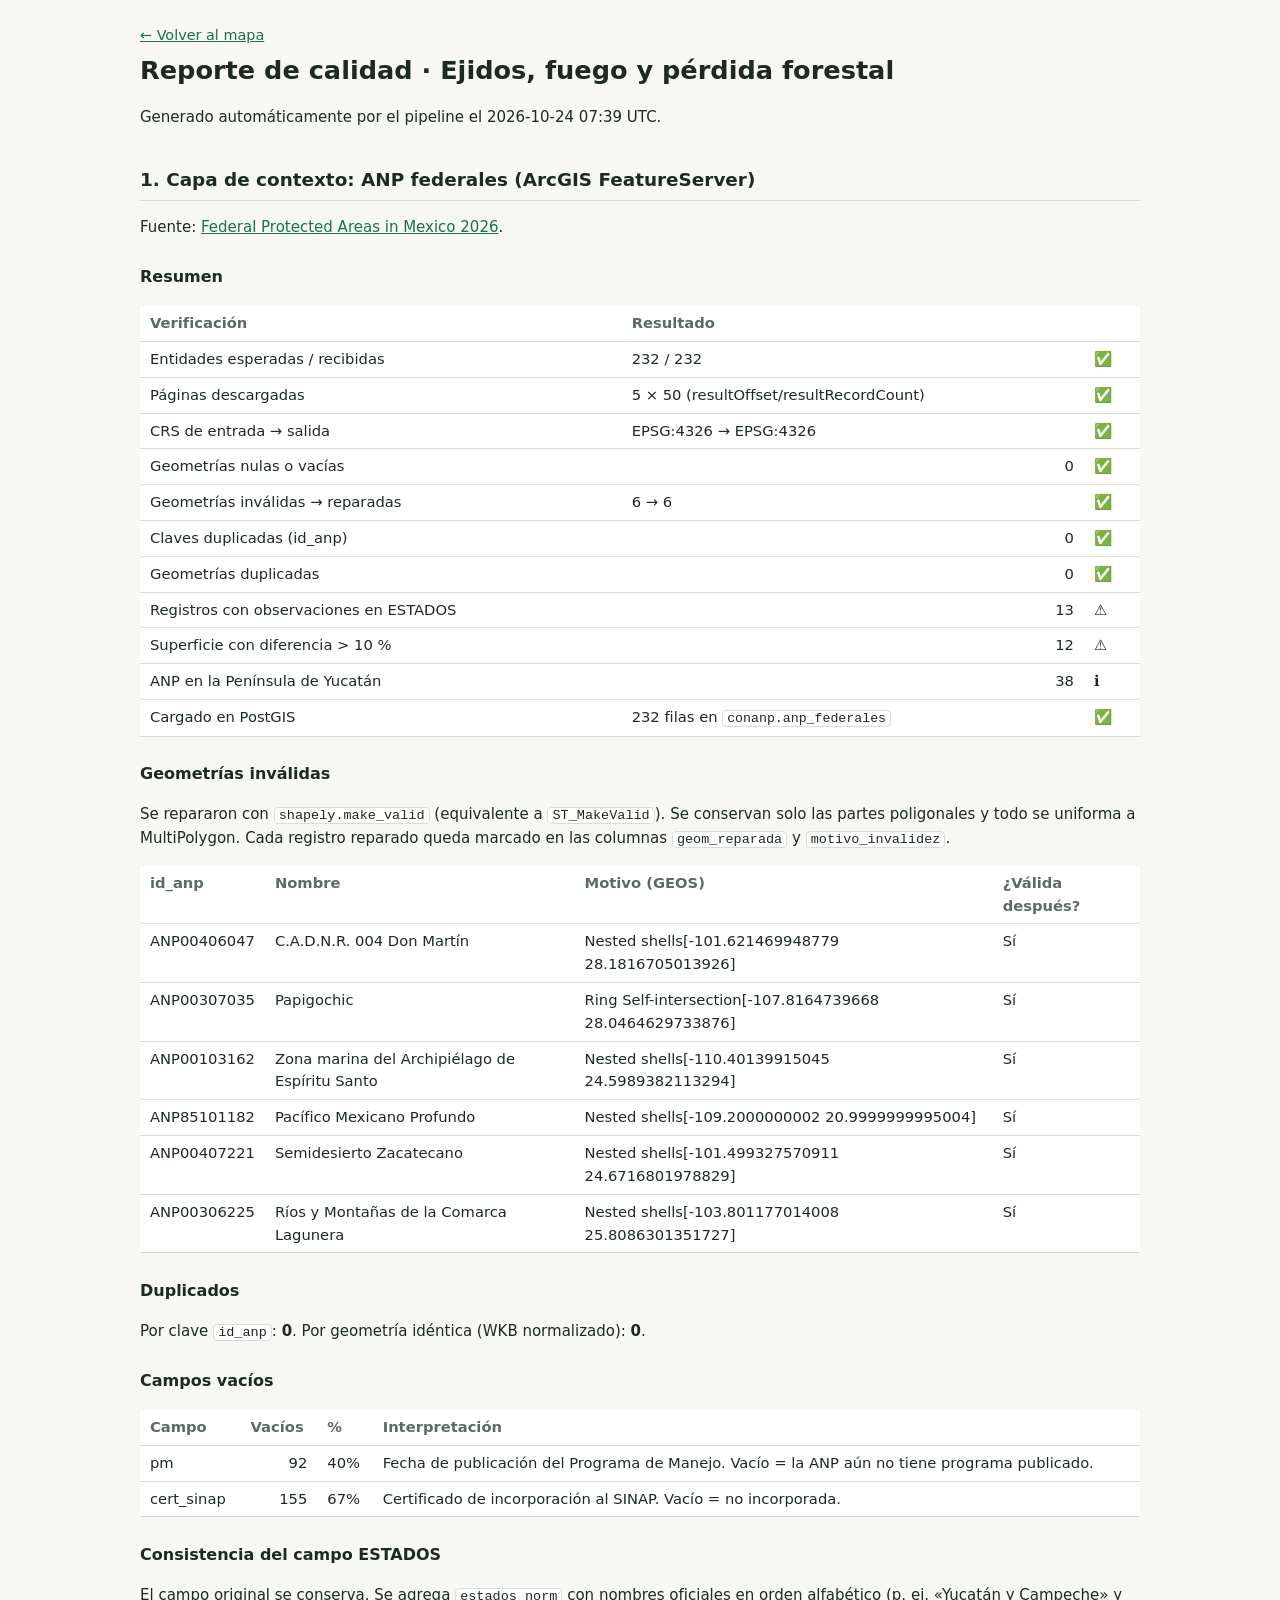
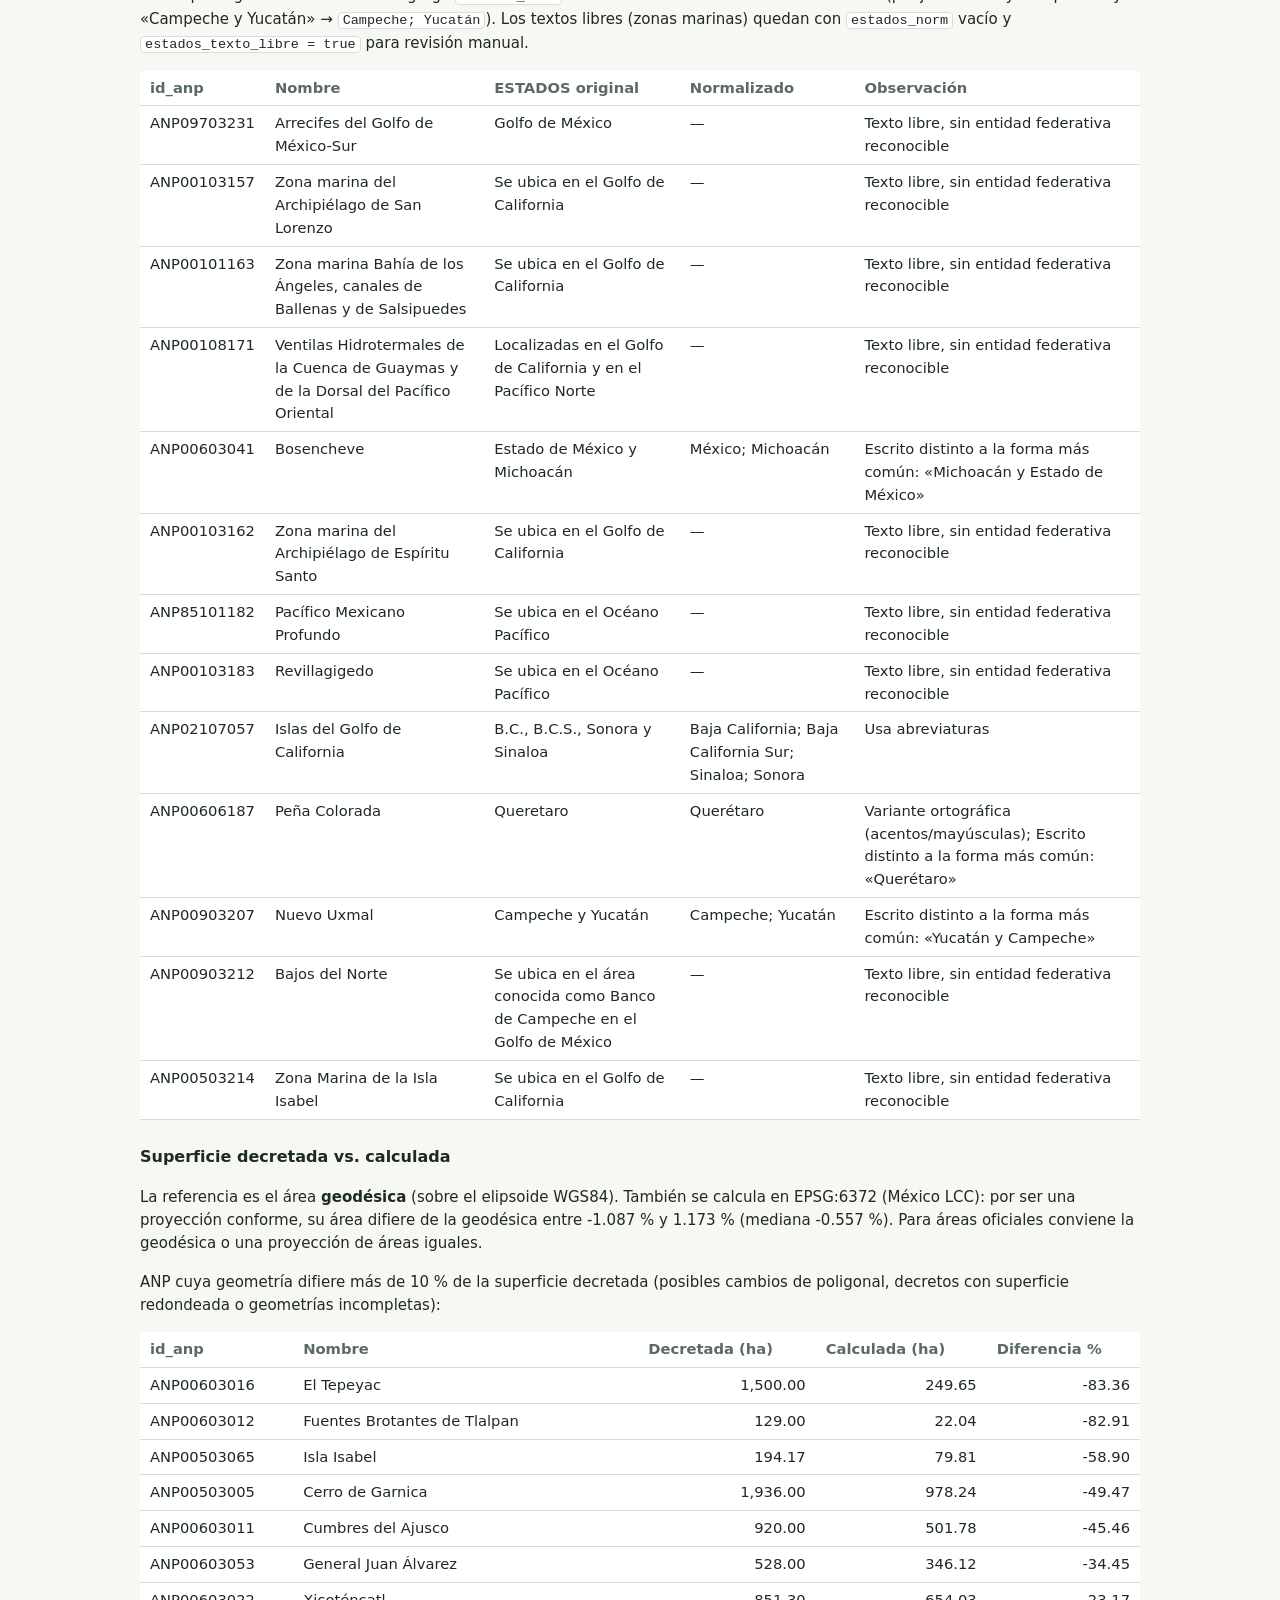
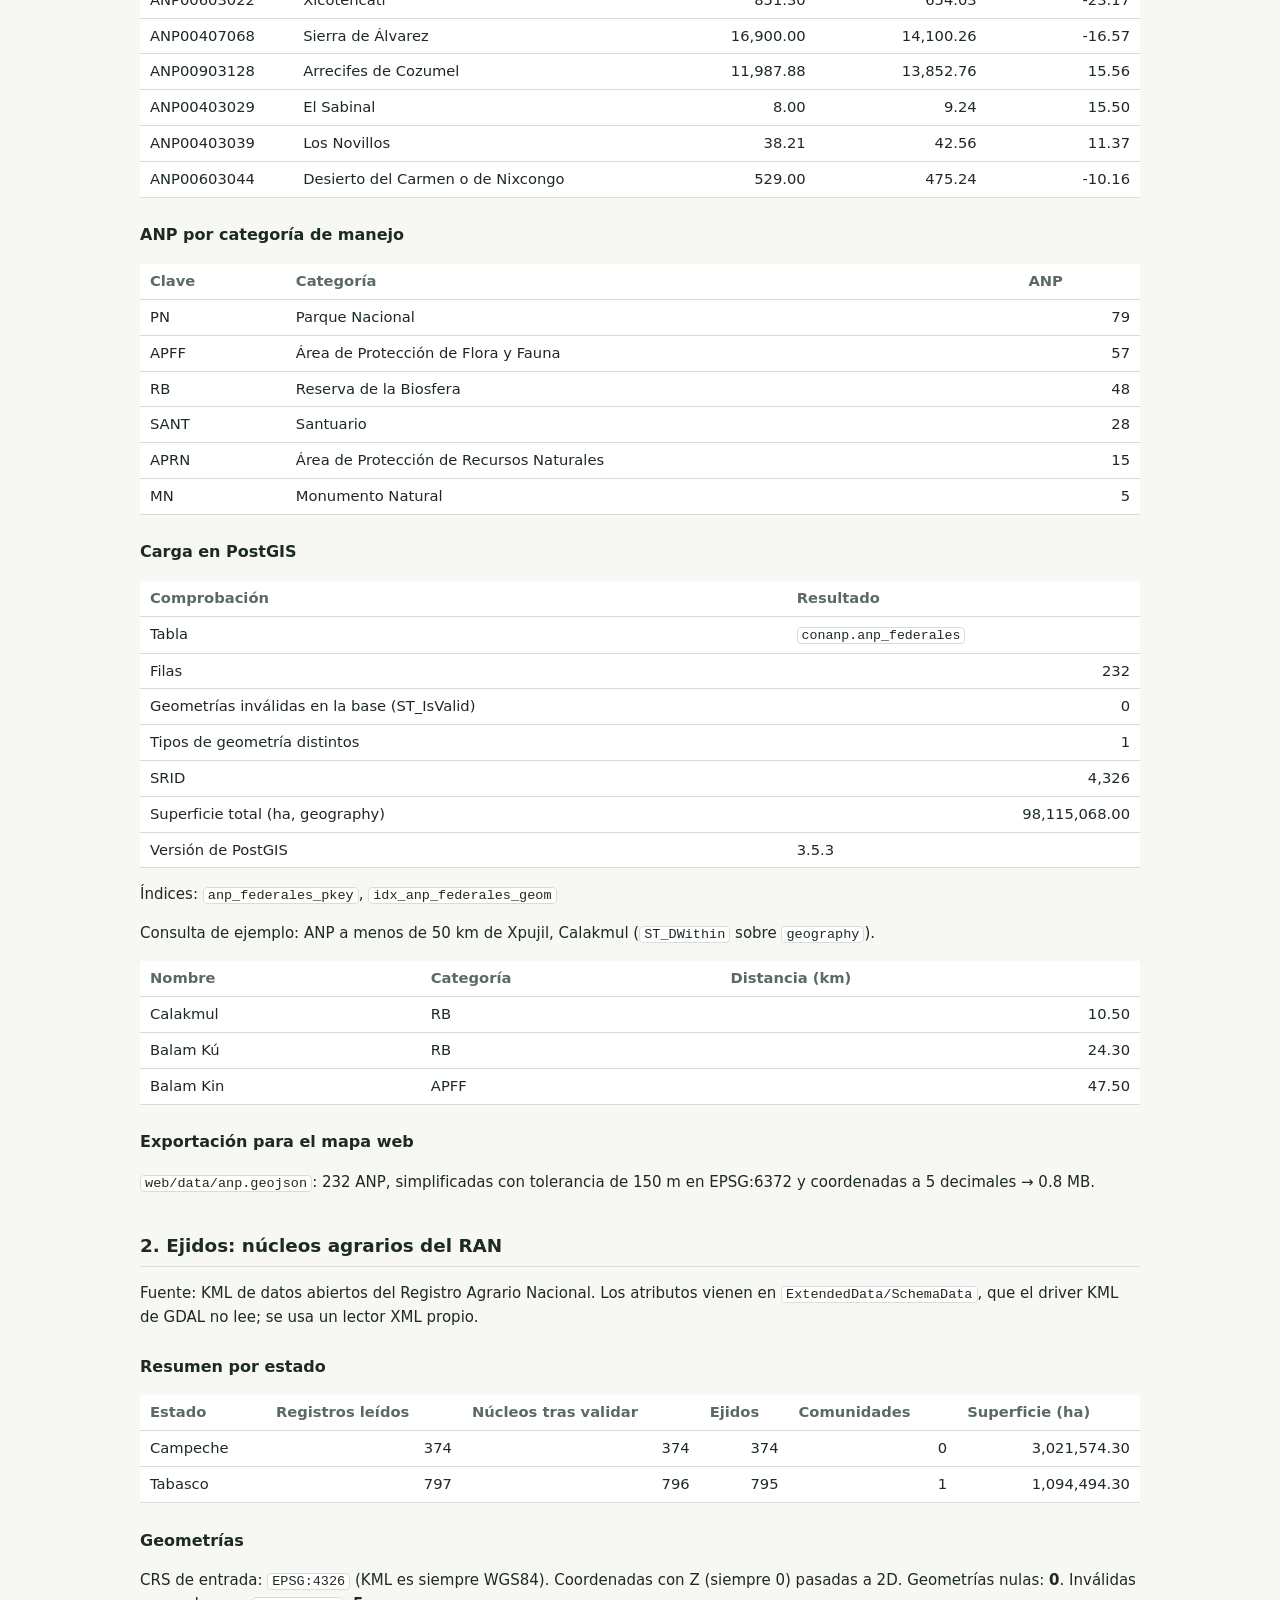
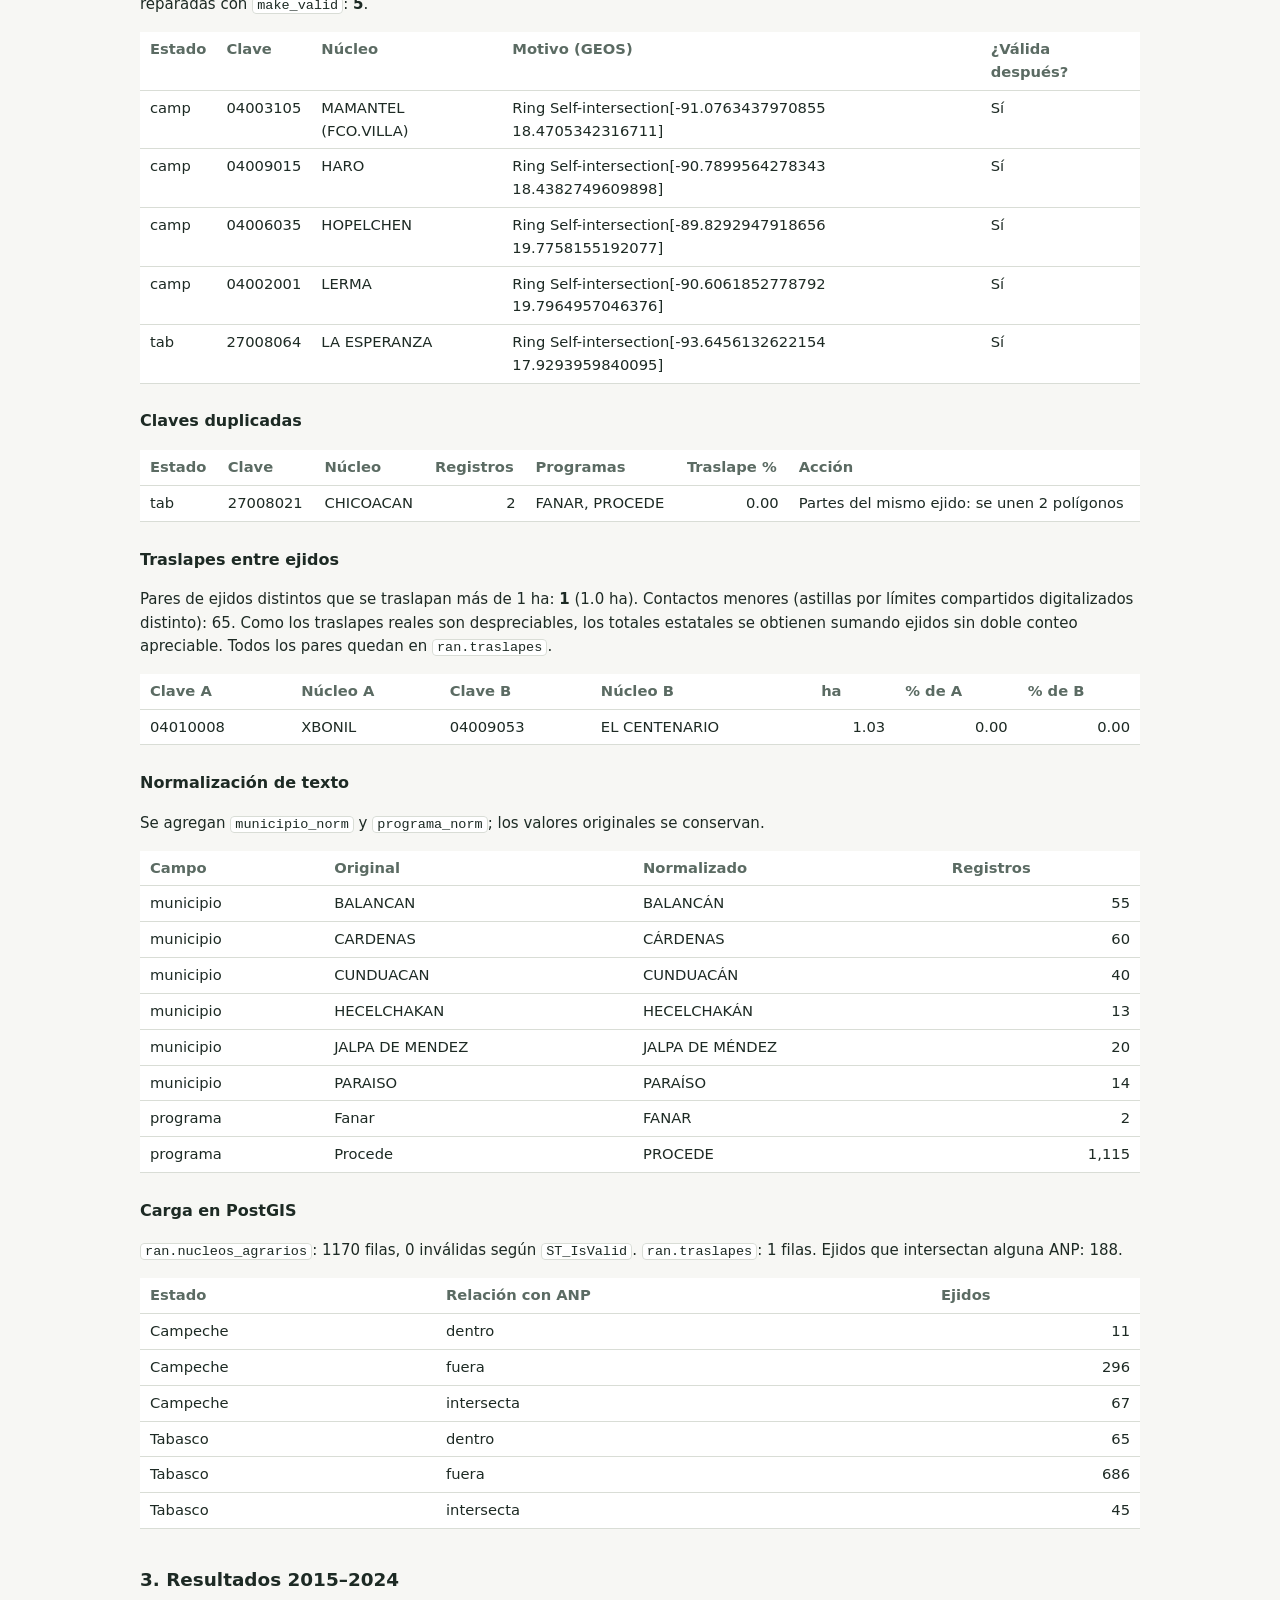
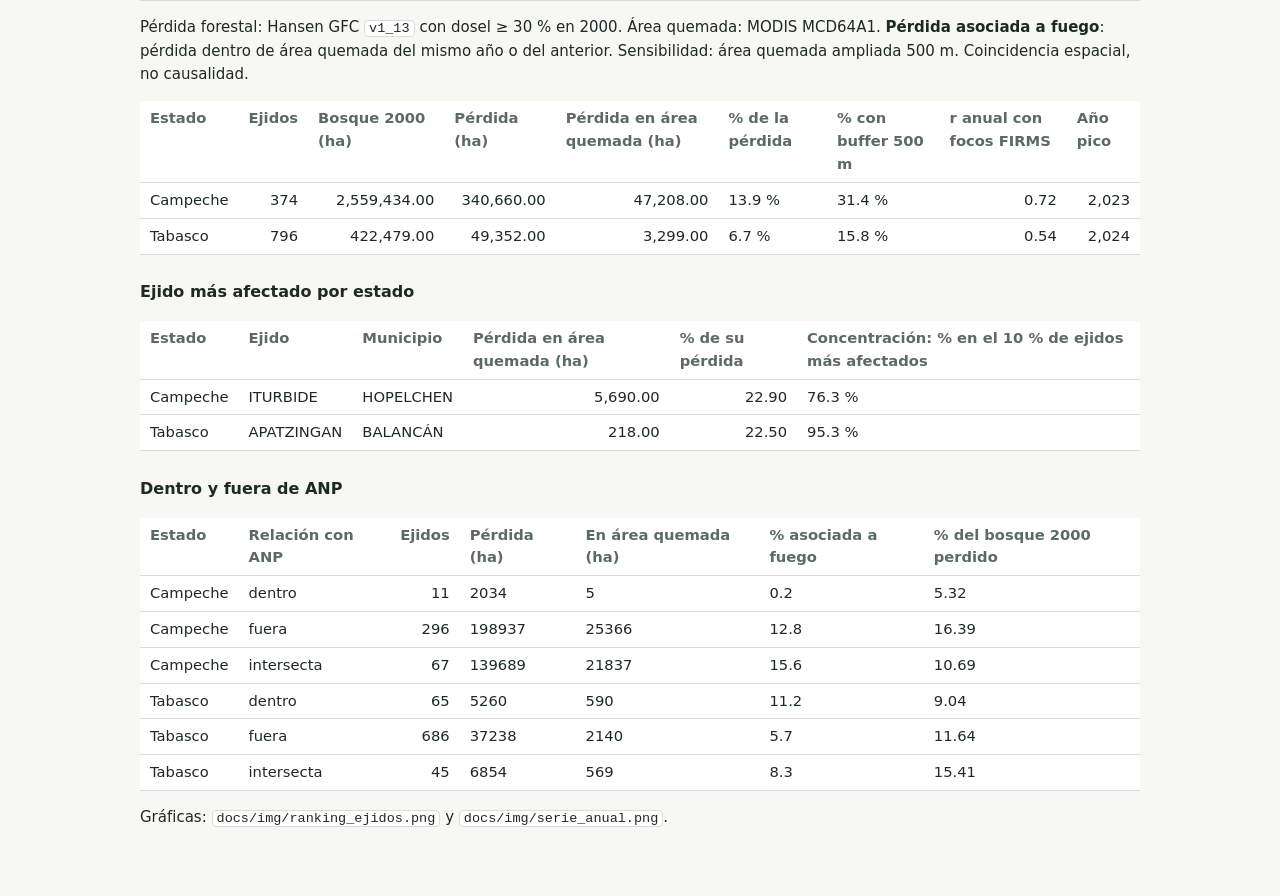
<file: web/reporte.html>
<!doctype html>
<html lang="es">
<head>
<meta charset="utf-8">
<meta name="viewport" content="width=device-width, initial-scale=1">
<title>Reporte de calidad · ANP CONANP</title>
<style>
  :root { --bg:#f7f7f4; --fg:#1d2a24; --muted:#5b6b63; --line:#d9ddd6; --accent:#1f6f50; --card:#fff; }
  @media (prefers-color-scheme: dark) {
    :root { --bg:#141a17; --fg:#e4ebe6; --muted:#9db0a6; --line:#2c3832; --accent:#5cc497; --card:#1b231f; }
  }
  body { margin:0; background:var(--bg); color:var(--fg); font:15px/1.55 system-ui, -apple-system, "Segoe UI", sans-serif; }
  main { max-width:1000px; margin:0 auto; padding:24px 16px 64px; }
  h1 { font-size:1.6rem; margin:.2em 0 .4em; }
  h3 { font-size:1rem; margin-top:1.6em; }
  h2 { font-size:1.15rem; margin-top:2em; padding-bottom:.3em; border-bottom:1px solid var(--line); }
  a { color:var(--accent); }
  code { background:var(--card); border:1px solid var(--line); border-radius:4px; padding:0 .3em; font-size:.9em; }
  .table { overflow-x:auto; }
  table { border-collapse:collapse; width:100%; background:var(--card); font-size:.92rem; }
  th, td { text-align:left; padding:6px 10px; border-bottom:1px solid var(--line); vertical-align:top; }
  th { color:var(--muted); font-weight:600; }
  td.num { text-align:right; font-variant-numeric:tabular-nums; }
  nav { font-size:.9rem; }
</style>
</head>
<body><main>
<nav><a href="index.html">← Volver al mapa</a></nav>
<h1>Reporte de calidad · Ejidos, fuego y pérdida forestal</h1>
<p>Generado automáticamente por el pipeline el 2026-10-24 07:39 UTC.</p>
<h2>1. Capa de contexto: ANP federales (ArcGIS FeatureServer)</h2>
<p>Fuente: <a href="https://services2.arcgis.com/C8EMgrsFcRFL6LrL/arcgis/rest/services/CONAMP_Federal_Protected_Areas_in_Mexico_2026/FeatureServer/1">Federal Protected Areas in Mexico 2026</a>.</p>
<h3>Resumen</h3>
<div class="table"><table><thead><tr><th>Verificación</th><th>Resultado</th><th></th></tr></thead><tbody><tr><td>Entidades esperadas / recibidas</td><td>232 / 232</td><td>✅</td></tr><tr><td>Páginas descargadas</td><td>5 × 50 (resultOffset/resultRecordCount)</td><td>✅</td></tr><tr><td>CRS de entrada → salida</td><td>EPSG:4326 → EPSG:4326</td><td>✅</td></tr><tr><td>Geometrías nulas o vacías</td><td class="num">0</td><td>✅</td></tr><tr><td>Geometrías inválidas → reparadas</td><td>6 → 6</td><td>✅</td></tr><tr><td>Claves duplicadas (id_anp)</td><td class="num">0</td><td>✅</td></tr><tr><td>Geometrías duplicadas</td><td class="num">0</td><td>✅</td></tr><tr><td>Registros con observaciones en ESTADOS</td><td class="num">13</td><td>⚠️</td></tr><tr><td>Superficie con diferencia &gt; 10 %</td><td class="num">12</td><td>⚠️</td></tr><tr><td>ANP en la Península de Yucatán</td><td class="num">38</td><td>ℹ️</td></tr><tr><td>Cargado en PostGIS</td><td>232 filas en <code>conanp.anp_federales</code></td><td>✅</td></tr></tbody></table></div>
<h3>Geometrías inválidas</h3>
<p>Se repararon con <code>shapely.make_valid</code> (equivalente a <code>ST_MakeValid</code>). Se conservan solo las partes poligonales y todo se uniforma a MultiPolygon. Cada registro reparado queda marcado en las columnas <code>geom_reparada</code> y <code>motivo_invalidez</code>.</p>
<div class="table"><table><thead><tr><th>id_anp</th><th>Nombre</th><th>Motivo (GEOS)</th><th>¿Válida después?</th></tr></thead><tbody><tr><td>ANP00406047</td><td>C.A.D.N.R. 004 Don Martín</td><td>Nested shells[-101.621469948779 28.1816705013926]</td><td>Sí</td></tr><tr><td>ANP00307035</td><td>Papigochic</td><td>Ring Self-intersection[-107.8164739668 28.0464629733876]</td><td>Sí</td></tr><tr><td>ANP00103162</td><td>Zona marina del Archipiélago de Espíritu Santo</td><td>Nested shells[-110.40139915045 24.5989382113294]</td><td>Sí</td></tr><tr><td>ANP85101182</td><td>Pacífico Mexicano Profundo</td><td>Nested shells[-109.2000000002 20.9999999995004]</td><td>Sí</td></tr><tr><td>ANP00407221</td><td>Semidesierto Zacatecano</td><td>Nested shells[-101.499327570911 24.6716801978829]</td><td>Sí</td></tr><tr><td>ANP00306225</td><td>Ríos y Montañas de la Comarca Lagunera</td><td>Nested shells[-103.801177014008 25.8086301351727]</td><td>Sí</td></tr></tbody></table></div>
<h3>Duplicados</h3>
<p>Por clave <code>id_anp</code>: <strong>0</strong>. Por geometría idéntica (WKB normalizado): <strong>0</strong>.</p>
<h3>Campos vacíos</h3>
<div class="table"><table><thead><tr><th>Campo</th><th>Vacíos</th><th>%</th><th>Interpretación</th></tr></thead><tbody><tr><td>pm</td><td class="num">92</td><td>40%</td><td>Fecha de publicación del Programa de Manejo. Vacío = la ANP aún no tiene programa publicado.</td></tr><tr><td>cert_sinap</td><td class="num">155</td><td>67%</td><td>Certificado de incorporación al SINAP. Vacío = no incorporada.</td></tr></tbody></table></div>
<h3>Consistencia del campo ESTADOS</h3>
<p>El campo original se conserva. Se agrega <code>estados_norm</code> con nombres oficiales en orden alfabético (p. ej. «Yucatán y Campeche» y «Campeche y Yucatán» → <code>Campeche; Yucatán</code>). Los textos libres (zonas marinas) quedan con <code>estados_norm</code> vacío y <code>estados_texto_libre = true</code> para revisión manual.</p>
<div class="table"><table><thead><tr><th>id_anp</th><th>Nombre</th><th>ESTADOS original</th><th>Normalizado</th><th>Observación</th></tr></thead><tbody><tr><td>ANP09703231</td><td>Arrecifes del Golfo de México-Sur</td><td>Golfo de México</td><td>—</td><td>Texto libre, sin entidad federativa reconocible</td></tr><tr><td>ANP00103157</td><td>Zona marina del Archipiélago de San Lorenzo</td><td>Se ubica en el Golfo de California</td><td>—</td><td>Texto libre, sin entidad federativa reconocible</td></tr><tr><td>ANP00101163</td><td>Zona marina Bahía de los Ángeles, canales de Ballenas y de Salsipuedes</td><td>Se ubica en el Golfo de California</td><td>—</td><td>Texto libre, sin entidad federativa reconocible</td></tr><tr><td>ANP00108171</td><td>Ventilas Hidrotermales de la Cuenca de Guaymas y de la Dorsal del Pacífico Oriental</td><td>Localizadas en el Golfo de California y en el Pacífico Norte</td><td>—</td><td>Texto libre, sin entidad federativa reconocible</td></tr><tr><td>ANP00603041</td><td>Bosencheve</td><td>Estado de México y Michoacán</td><td>México; Michoacán</td><td>Escrito distinto a la forma más común: «Michoacán y Estado de México»</td></tr><tr><td>ANP00103162</td><td>Zona marina del Archipiélago de Espíritu Santo</td><td>Se ubica en el Golfo de California</td><td>—</td><td>Texto libre, sin entidad federativa reconocible</td></tr><tr><td>ANP85101182</td><td>Pacífico Mexicano Profundo</td><td>Se ubica en el Océano Pacífico</td><td>—</td><td>Texto libre, sin entidad federativa reconocible</td></tr><tr><td>ANP00103183</td><td>Revillagigedo</td><td>Se ubica en el Océano Pacífico</td><td>—</td><td>Texto libre, sin entidad federativa reconocible</td></tr><tr><td>ANP02107057</td><td>Islas del Golfo de California</td><td>B.C., B.C.S., Sonora y Sinaloa</td><td>Baja California; Baja California Sur; Sinaloa; Sonora</td><td>Usa abreviaturas</td></tr><tr><td>ANP00606187</td><td>Peña Colorada</td><td>Queretaro</td><td>Querétaro</td><td>Variante ortográfica (acentos/mayúsculas); Escrito distinto a la forma más común: «Querétaro»</td></tr><tr><td>ANP00903207</td><td>Nuevo Uxmal</td><td>Campeche y Yucatán</td><td>Campeche; Yucatán</td><td>Escrito distinto a la forma más común: «Yucatán y Campeche»</td></tr><tr><td>ANP00903212</td><td>Bajos del Norte</td><td>Se ubica en el área conocida como Banco de Campeche en el Golfo de México</td><td>—</td><td>Texto libre, sin entidad federativa reconocible</td></tr><tr><td>ANP00503214</td><td>Zona Marina de la Isla Isabel</td><td>Se ubica en el Golfo de California</td><td>—</td><td>Texto libre, sin entidad federativa reconocible</td></tr></tbody></table></div>
<h3>Superficie decretada vs. calculada</h3>
<p>La referencia es el área <strong>geodésica</strong> (sobre el elipsoide WGS84). También se calcula en EPSG:6372 (México LCC): por ser una proyección conforme, su área difiere de la geodésica entre -1.087 % y 1.173 % (mediana -0.557 %). Para áreas oficiales conviene la geodésica o una proyección de áreas iguales.</p>
<p>ANP cuya geometría difiere más de 10 % de la superficie decretada (posibles cambios de poligonal, decretos con superficie redondeada o geometrías incompletas):</p>
<div class="table"><table><thead><tr><th>id_anp</th><th>Nombre</th><th>Decretada (ha)</th><th>Calculada (ha)</th><th>Diferencia %</th></tr></thead><tbody><tr><td>ANP00603016</td><td>El Tepeyac</td><td class="num">1,500.00</td><td class="num">249.65</td><td class="num">-83.36</td></tr><tr><td>ANP00603012</td><td>Fuentes Brotantes de Tlalpan</td><td class="num">129.00</td><td class="num">22.04</td><td class="num">-82.91</td></tr><tr><td>ANP00503065</td><td>Isla Isabel</td><td class="num">194.17</td><td class="num">79.81</td><td class="num">-58.90</td></tr><tr><td>ANP00503005</td><td>Cerro de Garnica</td><td class="num">1,936.00</td><td class="num">978.24</td><td class="num">-49.47</td></tr><tr><td>ANP00603011</td><td>Cumbres del Ajusco</td><td class="num">920.00</td><td class="num">501.78</td><td class="num">-45.46</td></tr><tr><td>ANP00603053</td><td>General Juan Álvarez</td><td class="num">528.00</td><td class="num">346.12</td><td class="num">-34.45</td></tr><tr><td>ANP00603022</td><td>Xicoténcatl</td><td class="num">851.30</td><td class="num">654.03</td><td class="num">-23.17</td></tr><tr><td>ANP00407068</td><td>Sierra de Álvarez</td><td class="num">16,900.00</td><td class="num">14,100.26</td><td class="num">-16.57</td></tr><tr><td>ANP00903128</td><td>Arrecifes de Cozumel</td><td class="num">11,987.88</td><td class="num">13,852.76</td><td class="num">15.56</td></tr><tr><td>ANP00403029</td><td>El Sabinal</td><td class="num">8.00</td><td class="num">9.24</td><td class="num">15.50</td></tr><tr><td>ANP00403039</td><td>Los Novillos</td><td class="num">38.21</td><td class="num">42.56</td><td class="num">11.37</td></tr><tr><td>ANP00603044</td><td>Desierto del Carmen o de Nixcongo</td><td class="num">529.00</td><td class="num">475.24</td><td class="num">-10.16</td></tr></tbody></table></div>
<h3>ANP por categoría de manejo</h3>
<div class="table"><table><thead><tr><th>Clave</th><th>Categoría</th><th>ANP</th></tr></thead><tbody><tr><td>PN</td><td>Parque Nacional</td><td class="num">79</td></tr><tr><td>APFF</td><td>Área de Protección de Flora y Fauna</td><td class="num">57</td></tr><tr><td>RB</td><td>Reserva de la Biosfera</td><td class="num">48</td></tr><tr><td>SANT</td><td>Santuario</td><td class="num">28</td></tr><tr><td>APRN</td><td>Área de Protección de Recursos Naturales</td><td class="num">15</td></tr><tr><td>MN</td><td>Monumento Natural</td><td class="num">5</td></tr></tbody></table></div>
<h3>Carga en PostGIS</h3>
<div class="table"><table><thead><tr><th>Comprobación</th><th>Resultado</th></tr></thead><tbody><tr><td>Tabla</td><td><code>conanp.anp_federales</code></td></tr><tr><td>Filas</td><td class="num">232</td></tr><tr><td>Geometrías inválidas en la base (ST_IsValid)</td><td class="num">0</td></tr><tr><td>Tipos de geometría distintos</td><td class="num">1</td></tr><tr><td>SRID</td><td class="num">4,326</td></tr><tr><td>Superficie total (ha, geography)</td><td class="num">98,115,068.00</td></tr><tr><td>Versión de PostGIS</td><td>3.5.3</td></tr></tbody></table></div>
<p>Índices: <code>anp_federales_pkey</code>, <code>idx_anp_federales_geom</code></p>
<p>Consulta de ejemplo: ANP a menos de 50 km de Xpujil, Calakmul (<code>ST_DWithin</code> sobre <code>geography</code>).</p>
<div class="table"><table><thead><tr><th>Nombre</th><th>Categoría</th><th>Distancia (km)</th></tr></thead><tbody><tr><td>Calakmul</td><td>RB</td><td class="num">10.50</td></tr><tr><td>Balam Kú</td><td>RB</td><td class="num">24.30</td></tr><tr><td>Balam Kin</td><td>APFF</td><td class="num">47.50</td></tr></tbody></table></div>
<h3>Exportación para el mapa web</h3>
<p><code>web/data/anp.geojson</code>: 232 ANP, simplificadas con tolerancia de 150 m en EPSG:6372 y coordenadas a 5 decimales → 0.8 MB.</p>
<h2>2. Ejidos: núcleos agrarios del RAN</h2>
<p>Fuente: KML de datos abiertos del Registro Agrario Nacional. Los atributos vienen en <code>ExtendedData/SchemaData</code>, que el driver KML de GDAL no lee; se usa un lector XML propio.</p>
<h3>Resumen por estado</h3>
<div class="table"><table><thead><tr><th>Estado</th><th>Registros leídos</th><th>Núcleos tras validar</th><th>Ejidos</th><th>Comunidades</th><th>Superficie (ha)</th></tr></thead><tbody><tr><td>Campeche</td><td class="num">374</td><td class="num">374</td><td class="num">374</td><td class="num">0</td><td class="num">3,021,574.30</td></tr><tr><td>Tabasco</td><td class="num">797</td><td class="num">796</td><td class="num">795</td><td class="num">1</td><td class="num">1,094,494.30</td></tr></tbody></table></div>
<h3>Geometrías</h3>
<p>CRS de entrada: <code>EPSG:4326</code> (KML es siempre WGS84). Coordenadas con Z (siempre 0) pasadas a 2D. Geometrías nulas: <strong>0</strong>. Inválidas reparadas con <code>make_valid</code>: <strong>5</strong>.</p>
<div class="table"><table><thead><tr><th>Estado</th><th>Clave</th><th>Núcleo</th><th>Motivo (GEOS)</th><th>¿Válida después?</th></tr></thead><tbody><tr><td>camp</td><td>04003105</td><td>MAMANTEL (FCO.VILLA)</td><td>Ring Self-intersection[-91.0763437970855 18.4705342316711]</td><td>Sí</td></tr><tr><td>camp</td><td>04009015</td><td>HARO</td><td>Ring Self-intersection[-90.7899564278343 18.4382749609898]</td><td>Sí</td></tr><tr><td>camp</td><td>04006035</td><td>HOPELCHEN</td><td>Ring Self-intersection[-89.8292947918656 19.7758155192077]</td><td>Sí</td></tr><tr><td>camp</td><td>04002001</td><td>LERMA</td><td>Ring Self-intersection[-90.6061852778792 19.7964957046376]</td><td>Sí</td></tr><tr><td>tab</td><td>27008064</td><td>LA ESPERANZA</td><td>Ring Self-intersection[-93.6456132622154 17.9293959840095]</td><td>Sí</td></tr></tbody></table></div>
<h3>Claves duplicadas</h3>
<div class="table"><table><thead><tr><th>Estado</th><th>Clave</th><th>Núcleo</th><th>Registros</th><th>Programas</th><th>Traslape %</th><th>Acción</th></tr></thead><tbody><tr><td>tab</td><td>27008021</td><td>CHICOACAN</td><td class="num">2</td><td>FANAR, PROCEDE</td><td class="num">0.00</td><td>Partes del mismo ejido: se unen 2 polígonos</td></tr></tbody></table></div>
<h3>Traslapes entre ejidos</h3>
<p>Pares de ejidos distintos que se traslapan más de 1 ha: <strong>1</strong> (1.0 ha). Contactos menores (astillas por límites compartidos digitalizados distinto): 65. Como los traslapes reales son despreciables, los totales estatales se obtienen sumando ejidos sin doble conteo apreciable. Todos los pares quedan en <code>ran.traslapes</code>.</p>
<div class="table"><table><thead><tr><th>Clave A</th><th>Núcleo A</th><th>Clave B</th><th>Núcleo B</th><th>ha</th><th>% de A</th><th>% de B</th></tr></thead><tbody><tr><td>04010008</td><td>XBONIL</td><td>04009053</td><td>EL CENTENARIO</td><td class="num">1.03</td><td class="num">0.00</td><td class="num">0.00</td></tr></tbody></table></div>
<h3>Normalización de texto</h3>
<p>Se agregan <code>municipio_norm</code> y <code>programa_norm</code>; los valores originales se conservan.</p>
<div class="table"><table><thead><tr><th>Campo</th><th>Original</th><th>Normalizado</th><th>Registros</th></tr></thead><tbody><tr><td>municipio</td><td>BALANCAN</td><td>BALANCÁN</td><td class="num">55</td></tr><tr><td>municipio</td><td>CARDENAS</td><td>CÁRDENAS</td><td class="num">60</td></tr><tr><td>municipio</td><td>CUNDUACAN</td><td>CUNDUACÁN</td><td class="num">40</td></tr><tr><td>municipio</td><td>HECELCHAKAN</td><td>HECELCHAKÁN</td><td class="num">13</td></tr><tr><td>municipio</td><td>JALPA DE MENDEZ</td><td>JALPA DE MÉNDEZ</td><td class="num">20</td></tr><tr><td>municipio</td><td>PARAISO</td><td>PARAÍSO</td><td class="num">14</td></tr><tr><td>programa</td><td>Fanar</td><td>FANAR</td><td class="num">2</td></tr><tr><td>programa</td><td>Procede</td><td>PROCEDE</td><td class="num">1,115</td></tr></tbody></table></div>
<h3>Carga en PostGIS</h3>
<p><code>ran.nucleos_agrarios</code>: 1170 filas, 0 inválidas según <code>ST_IsValid</code>. <code>ran.traslapes</code>: 1 filas. Ejidos que intersectan alguna ANP: 188.</p>
<div class="table"><table><thead><tr><th>Estado</th><th>Relación con ANP</th><th>Ejidos</th></tr></thead><tbody><tr><td>Campeche</td><td>dentro</td><td class="num">11</td></tr><tr><td>Campeche</td><td>fuera</td><td class="num">296</td></tr><tr><td>Campeche</td><td>intersecta</td><td class="num">67</td></tr><tr><td>Tabasco</td><td>dentro</td><td class="num">65</td></tr><tr><td>Tabasco</td><td>fuera</td><td class="num">686</td></tr><tr><td>Tabasco</td><td>intersecta</td><td class="num">45</td></tr></tbody></table></div>
<h2>3. Resultados 2015–2024</h2>
<p>Pérdida forestal: Hansen GFC <code>v1_13</code> con dosel ≥ 30 % en 2000. Área quemada: MODIS MCD64A1. <strong>Pérdida asociada a fuego</strong>: pérdida dentro de área quemada del mismo año o del anterior. Sensibilidad: área quemada ampliada 500 m. Coincidencia espacial, no causalidad.</p>
<div class="table"><table><thead><tr><th>Estado</th><th>Ejidos</th><th>Bosque 2000 (ha)</th><th>Pérdida (ha)</th><th>Pérdida en área quemada (ha)</th><th>% de la pérdida</th><th>% con buffer 500 m</th><th>r anual con focos FIRMS</th><th>Año pico</th></tr></thead><tbody><tr><td>Campeche</td><td class="num">374</td><td class="num">2,559,434.00</td><td class="num">340,660.00</td><td class="num">47,208.00</td><td>13.9 %</td><td>31.4 %</td><td class="num">0.72</td><td class="num">2,023</td></tr><tr><td>Tabasco</td><td class="num">796</td><td class="num">422,479.00</td><td class="num">49,352.00</td><td class="num">3,299.00</td><td>6.7 %</td><td>15.8 %</td><td class="num">0.54</td><td class="num">2,024</td></tr></tbody></table></div>
<h3>Ejido más afectado por estado</h3>
<div class="table"><table><thead><tr><th>Estado</th><th>Ejido</th><th>Municipio</th><th>Pérdida en área quemada (ha)</th><th>% de su pérdida</th><th>Concentración: % en el 10 % de ejidos más afectados</th></tr></thead><tbody><tr><td>Campeche</td><td>ITURBIDE</td><td>HOPELCHEN</td><td class="num">5,690.00</td><td class="num">22.90</td><td>76.3 %</td></tr><tr><td>Tabasco</td><td>APATZINGAN</td><td>BALANCÁN</td><td class="num">218.00</td><td class="num">22.50</td><td>95.3 %</td></tr></tbody></table></div>
<h3>Dentro y fuera de ANP</h3>
<div class="table"><table><thead><tr><th>Estado</th><th>Relación con ANP</th><th>Ejidos</th><th>Pérdida (ha)</th><th>En área quemada (ha)</th><th>% asociada a fuego</th><th>% del bosque 2000 perdido</th></tr></thead><tbody><tr><td>Campeche</td><td>dentro</td><td class="num">11</td><td>2034</td><td>5</td><td>0.2</td><td>5.32</td></tr><tr><td>Campeche</td><td>fuera</td><td class="num">296</td><td>198937</td><td>25366</td><td>12.8</td><td>16.39</td></tr><tr><td>Campeche</td><td>intersecta</td><td class="num">67</td><td>139689</td><td>21837</td><td>15.6</td><td>10.69</td></tr><tr><td>Tabasco</td><td>dentro</td><td class="num">65</td><td>5260</td><td>590</td><td>11.2</td><td>9.04</td></tr><tr><td>Tabasco</td><td>fuera</td><td class="num">686</td><td>37238</td><td>2140</td><td>5.7</td><td>11.64</td></tr><tr><td>Tabasco</td><td>intersecta</td><td class="num">45</td><td>6854</td><td>569</td><td>8.3</td><td>15.41</td></tr></tbody></table></div>
<p>Gráficas: <code>docs/img/ranking_ejidos.png</code> y <code>docs/img/serie_anual.png</code>.</p>
</main></body>
</html>
</file>
